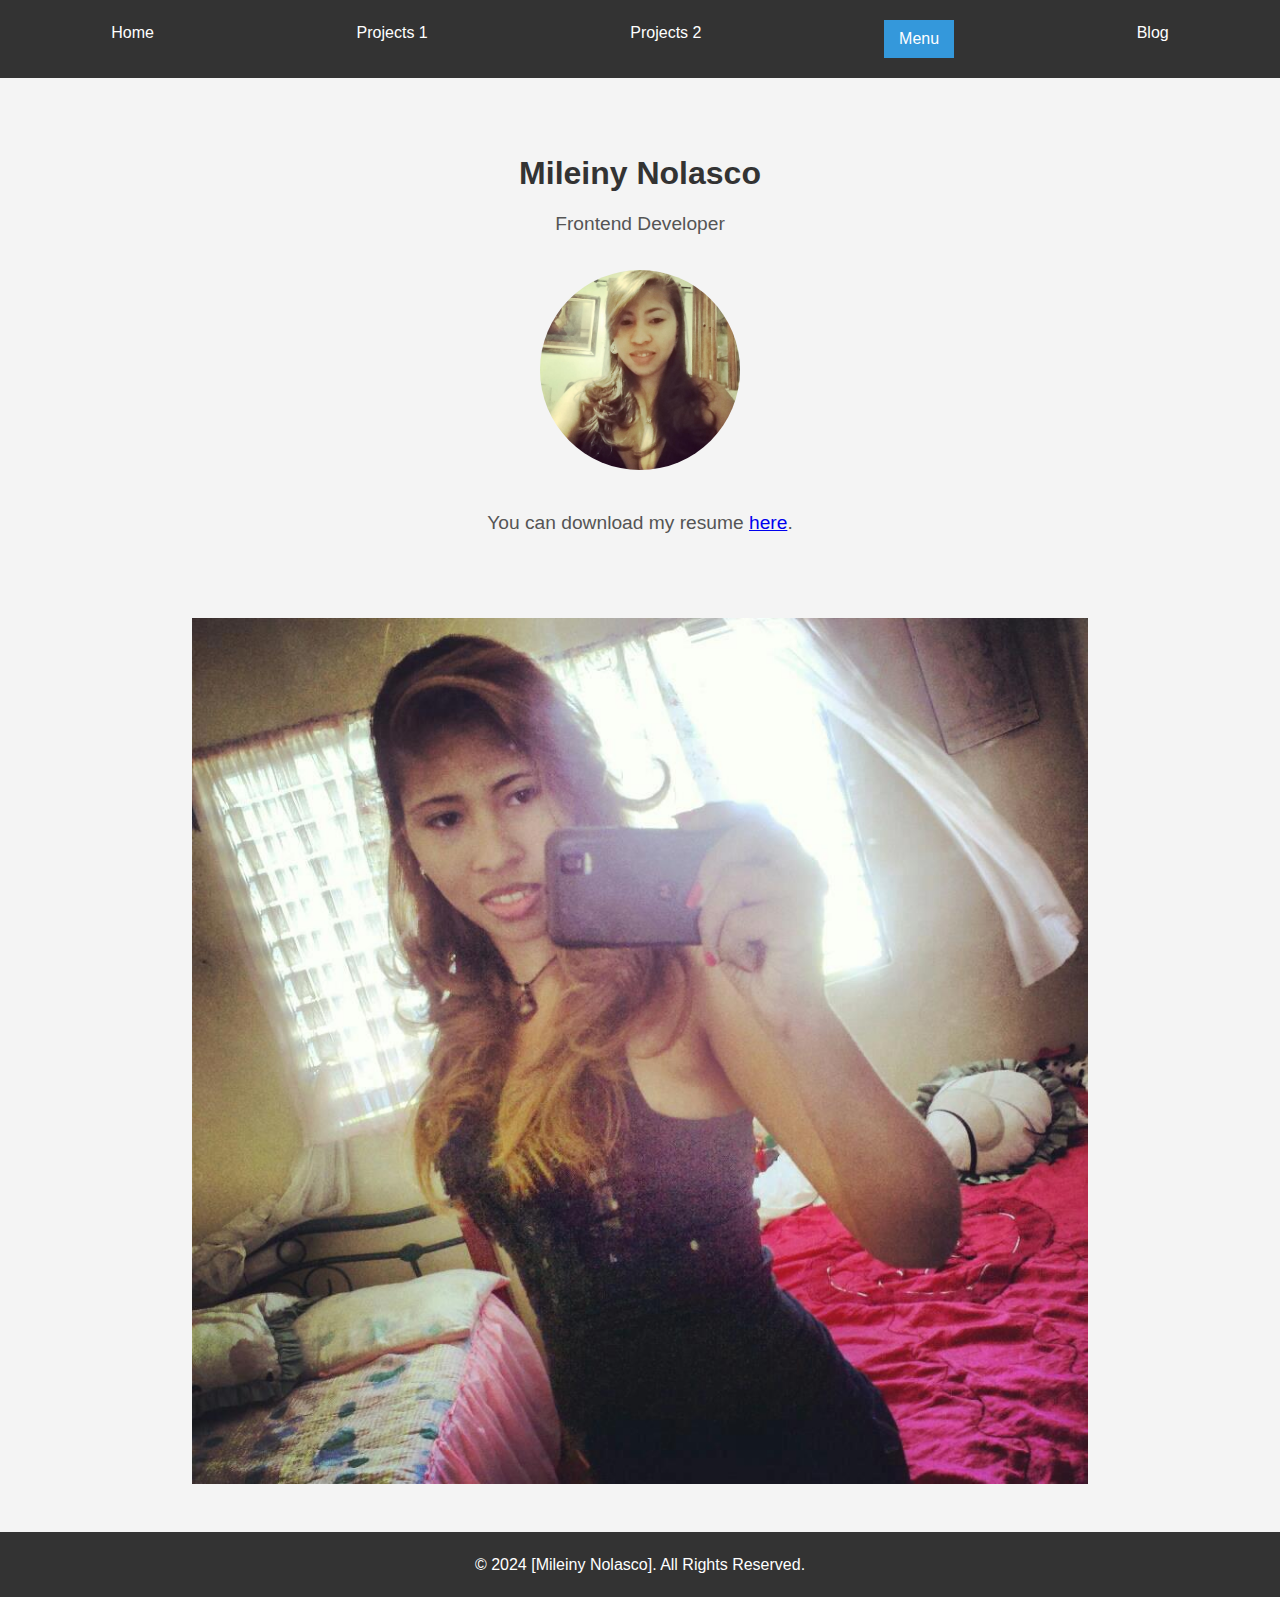
<file: index.html>
<!DOCTYPE html>
<html lang="en">
<head>
    <meta charset="UTF-8">
    <meta name="viewport" content="width=device-width, initial-scale=1.0">
    <title>My Portfolio</title>
    <link rel="stylesheet" href="Css/styles.css">
</head>
<body>

    <header>
        <nav>
            <ul>
                <li><a href="index.html" target="_self">Home</a></li>
                <li><a href="project 1.html" target="_blank">Projects 1</a></li>
                <li><a href="project 2.html" target="_blank">Projects 2</a></li>

                <!-- Dropdown Menu -->
                <div class="dropdown">
                    <button class="dropbtn">Menu</button>
                    <div class="dropdown-content">
                        <a href="certification.html">Certification</a>
                        <a href="about me.html">About Me</a>
                        
                        
                    </div>
                </div>
                <li><a href="blog.html">Blog</a></li>
            </ul>
        </nav>
    </header>

    <section id="resume">
        <h1>Mileiny Nolasco</h1>
        <p>Frontend Developer</p>
        <img src="images/photo portfolio.jpg" width="200" height="200" alt="Mileiny Nolasco">
        <p>You can download my resume <a href="Resume/October3-2024-Mileiny Resume_42 - Copy  (2).docx" download>here</a>.</p>
    </section>

    <!-- Slideshow Section -->
    <section id="slideshow">
        <div class="slideshow-container">
            <div class="slide fade">
                <img src="images/454725217_2872043779615710_5266207907498589923_n.jpg" style="width:70%" height="300" alt="Image 1">
            </div>
            <div class="slide fade">
                <img src="images/457734447_2893245170828904_3893862069373363307_n.jpg" style="width:70%" height="300" alt="Image 2">
            </div>
            <div class="slide fade">
                <img src="images/photo portfolio.jpg" style="width:70%" height="300" alt="Image 3">
            </div>
        </div>
    </section>

    <footer>
        <p>&copy; 2024 [Mileiny Nolasco]. All Rights Reserved.</p>
    </footer>

    <script>
        // JavaScript for the Slideshow
        let slideIndex = 0;
        showSlides();

        function showSlides() {
            let slides = document.getElementsByClassName("slide");
            for (let i = 0; i < slides.length; i++) {
                slides[i].style.display = "none";  
            }
            slideIndex++;
            if (slideIndex > slides.length) {slideIndex = 1}    
            slides[slideIndex-1].style.display = "block";  
            setTimeout(showSlides, 2000); // Change image every 2 seconds
        }
    </script>

</body>
</html>
</file>
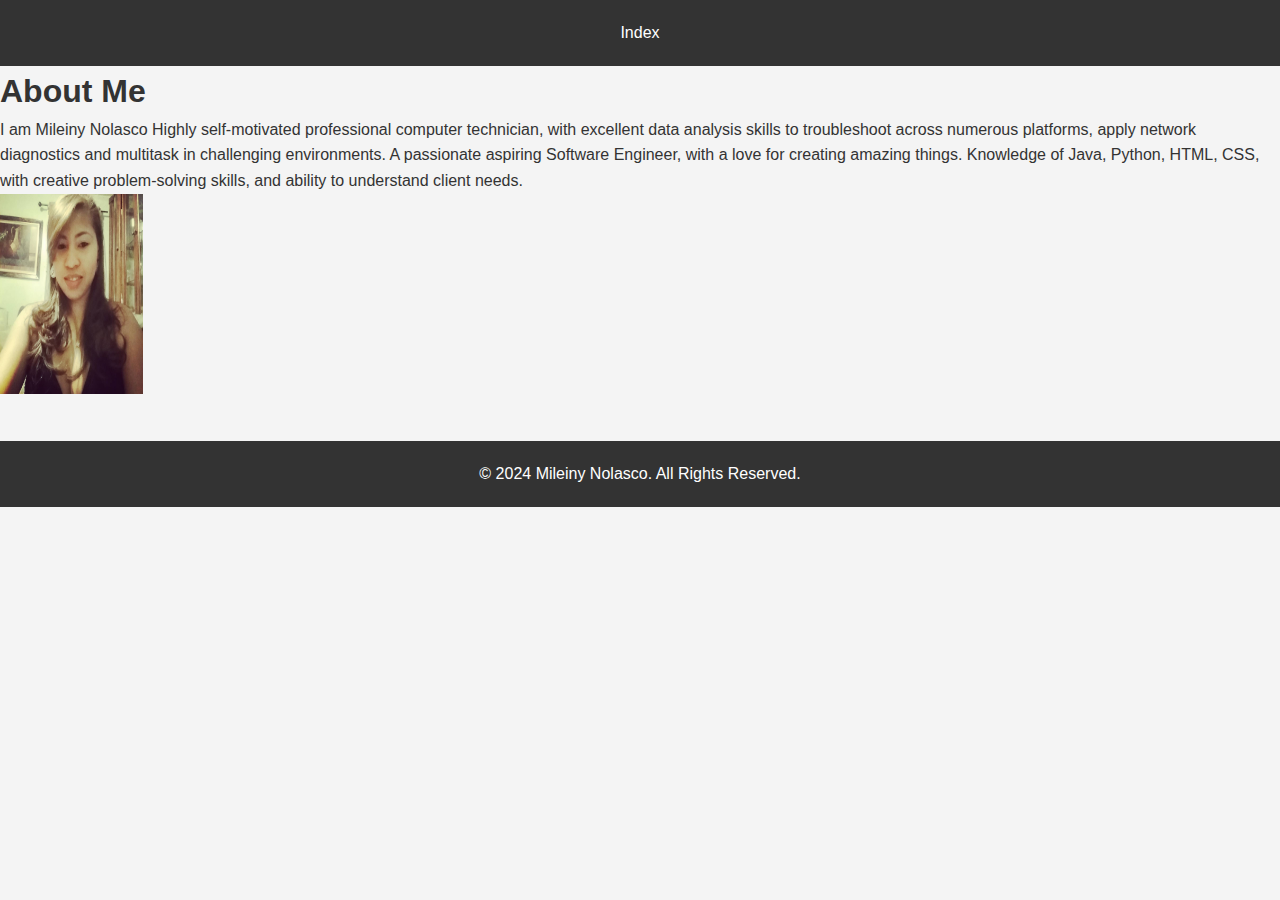
<file: about me.html>
<!DOCTYPE html>
<html lang="en">
<head>
    <meta charset="UTF-8">
    <meta name="viewport" content="width=device-width, initial-scale=1.0">
    <title>About Me</title>
    <link rel="stylesheet" href="Css/styles.css">
</head>
<body>

<header>
    <nav>
        <ul>
            <li><a href="index.html">Index</a></li>
        </ul>
    </nav>
</header>

<main>
    <section id="about">
        <h1>About Me</h1>
        <p>

I am Mileiny Nolasco Highly self-motivated professional computer technician, with excellent data analysis skills to troubleshoot across numerous platforms, apply network diagnostics and multitask in challenging environments. A passionate aspiring Software Engineer, with a love for creating amazing things. Knowledge of Java, Python, HTML, CSS, with creative problem-solving skills, and ability to understand client needs.</p>
        <img src="images/photo portfolio.jpg" alt="photo portfolio" width="143" height="200">
    </section>
</main>

<footer>
    <p>&copy; 2024 Mileiny Nolasco. All Rights Reserved.</p>
</footer>

</body>
</html>
</file>
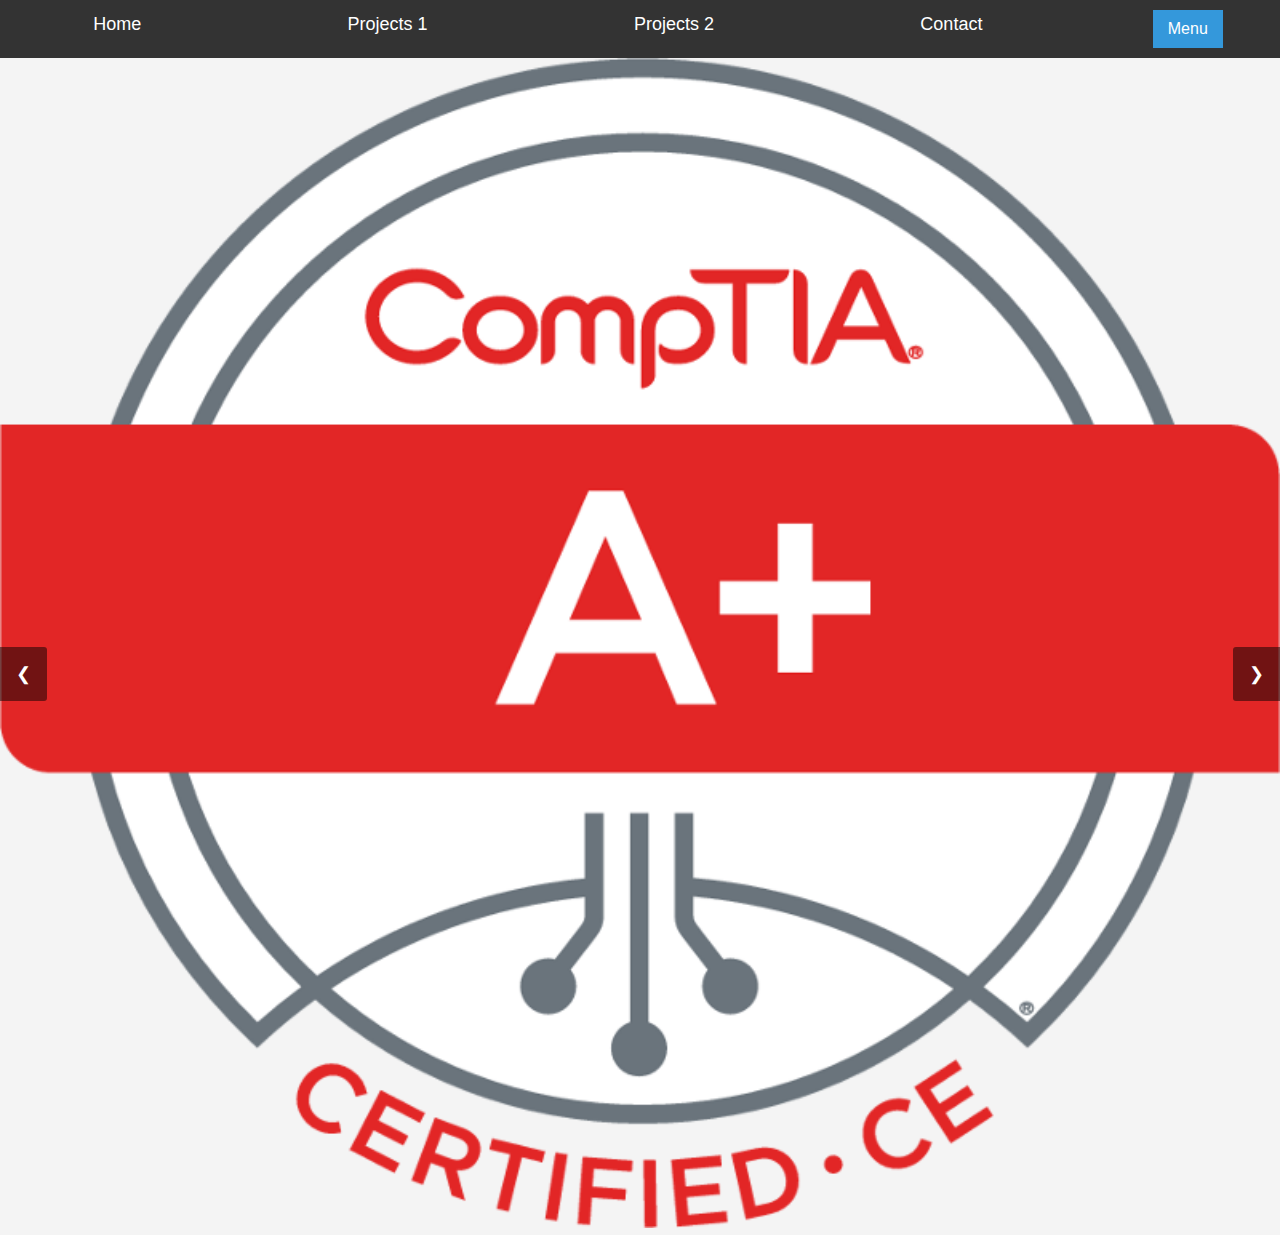
<file: certification.html>
<!DOCTYPE html>
<html lang="en">
<head>
    <meta charset="UTF-8">
    <meta name="viewport" content="width=device-width, initial-scale=1.0">
    <title>Image Slideshow</title>
    <link rel="stylesheet" href="Css/styles.css">
    <style>
        * {
            margin: 0;
            padding: 0;
            box-sizing: border-box;
        }
        body {
            font-family: Arial, sans-serif;
            background-color: #f4f4f4;
        }
        nav {
            background-color: #333;
            padding: 10px 0;
            text-align: center;
        }
        nav ul {
            list-style-type: none;
            padding: 0;
        }
        nav ul li {
            display: inline;
            margin: 0 20px;
        }
        nav ul li a {
            color: white;
            text-decoration: none;
            font-size: 18px;
            padding: 8px 16px;
            transition: background-color 0.3s ease;
        }
        nav ul li a:hover {
            background-color: #575757;
            border-radius: 5px;
        }
        .slideshow-container {
            position: relative;
            max-width: 100%;
            margin: auto;
            overflow: hidden;
        }
        .mySlides {
            display: none;
            width: 100%;
        }
        img {
            width: 100%;
            height: auto;
        }
        .prev, .next {
            position: absolute;
            top: 50%;
            font-size: 18px;
            color: white;
            background-color: rgba(0, 0, 0, 0.5);
            padding: 16px;
            cursor: pointer;
            user-select: none;
            border: none;
            transition: 0.3s;
        }
        .prev {
            left: 0;
            border-radius: 0 3px 3px 0;
        }
        .next {
            right: 0;
            border-radius: 3px 0 0 3px;
        }
        .prev:hover, .next:hover {
            background-color: rgba(0, 0, 0, 0.8);
        }
    </style>
</head>
<body>

    <!-- Navigation Menu -->
    <nav>
        <ul>
            <li><a href="index.html" target="_self">Home</a></li>
                <li><a href="project 1.html" target="_blank">Projects 1</a></li>
                <li><a href="project 2.html" target="_blank">Projects 2</a></li>
            
            <li><a href="contact.html">Contact</a></li>
			
			<div class="dropdown">
                    <button class="dropbtn">Menu</button>
                    <div class="dropdown-content">
                        <a href="certification.html">Certification</a>
                        <a href="about me.html">About Me</a>
						 </div>
        </ul>
    </nav>

    <!-- Slideshow Container -->
    <div class="slideshow-container">
        <!-- Slides -->
        <div class="mySlides">
            <img src="images/Aplus Logo Certified CE.png" alt="Image 1">
        </div>
        <div class="mySlides">
            <img src="images/certificate_of_completion_java_page-0001.jpg" alt="Image 2">
        </div>
        <div class="mySlides">
            <img src="images/certificate_of_completion_python_page-0001.jpg" alt="Image 3">
        </div>

        <!-- Navigation buttons -->
        <button class="prev">&#10094;</button>
        <button class="next">&#10095;</button>
    </div>

    <script>
        let slideIndex = 0;
        let slides = document.querySelectorAll('.mySlides');
        let slideInterval;

        function showSlides() {
            for (let i = 0; i < slides.length; i++) {
                slides[i].style.display = "none";  
            }
            slideIndex++;
            if (slideIndex > slides.length) { slideIndex = 1 }
            slides[slideIndex - 1].style.display = "block";
            // Automatically change image every 3 seconds
            slideInterval = setTimeout(showSlides, 3000);
        }

        function plusSlides(n) {
            clearTimeout(slideInterval); // Stop the auto slide when the user clicks next/prev
            slideIndex += n;
            if (slideIndex > slides.length) { slideIndex = 1; }
            if (slideIndex < 1) { slideIndex = slides.length; }
            showSlidesManual();
        }

        function showSlidesManual() {
            for (let i = 0; i < slides.length; i++) {
                slides[i].style.display = "none";  
            }
            slides[slideIndex - 1].style.display = "block";
            // Restart the automatic slideshow after manual change
            slideInterval = setTimeout(showSlides, 3000);
        }

        // Event listeners for prev/next buttons
        document.querySelector('.prev').addEventListener('click', function() {
            plusSlides(-1);
        });

        document.querySelector('.next').addEventListener('click', function() {
            plusSlides(1);
        });

        showSlides(); // Initial call to show slides
    </script>

</body>
</html>
</file>
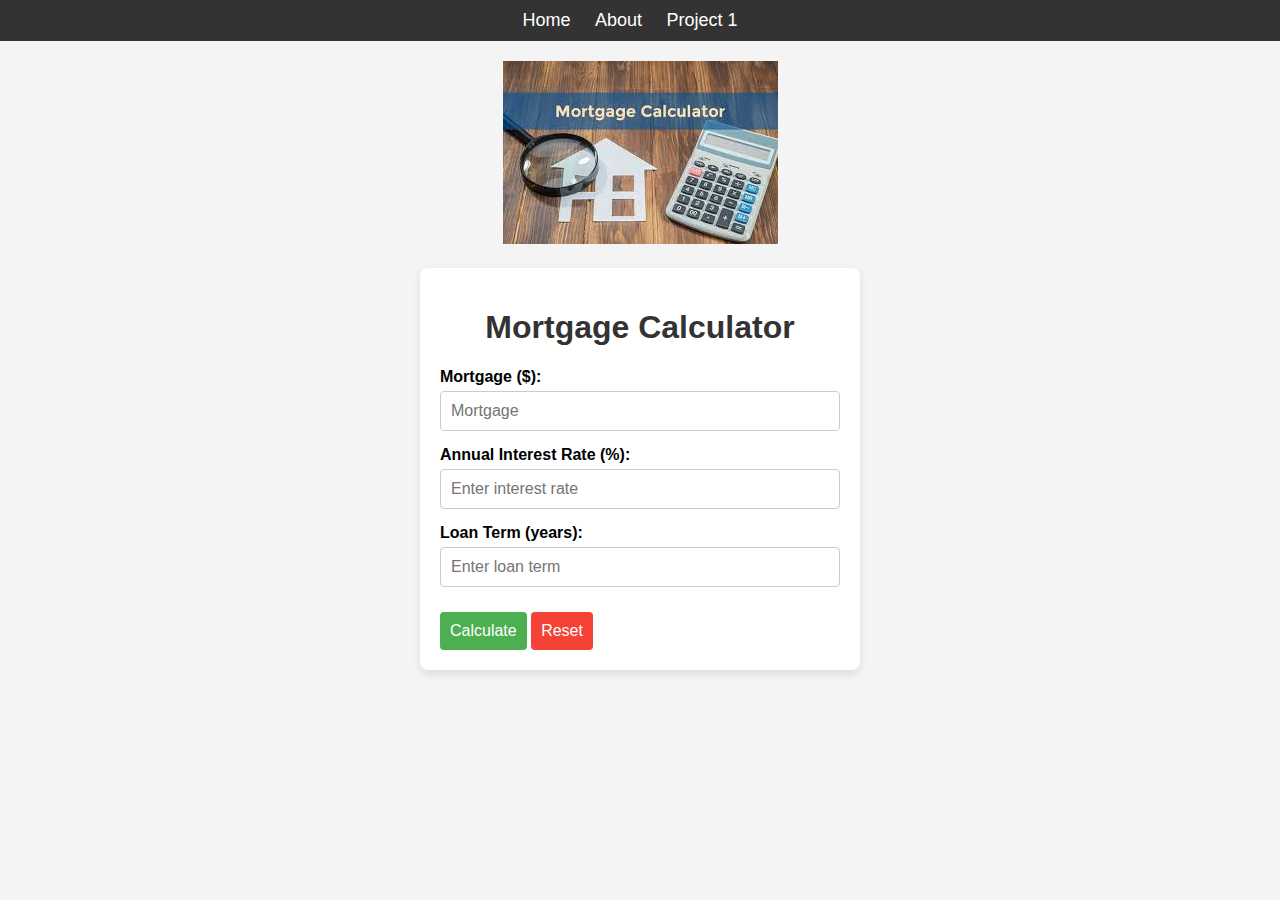
<file: project 2.html>
<!DOCTYPE html>
<html lang="en">
<head>
    <meta charset="UTF-8">
    <meta name="viewport" content="width=device-width, initial-scale=1.0">
    <title>Mortgage Calculator</title>
    
    <style>
        body {
            font-family: Arial, sans-serif;
            background-color: #f4f4f4;
            margin: 0;
            padding: 0;
            display: flex;
            flex-direction: column;
            align-items: center;
            justify-content: flex-start;
            min-height: 100vh;
        }

        /* Navigation Menu */
        nav {
            width: 100%;
            background-color: #333;
            padding: 10px 0;
            text-align: center;
        }
        nav ul {
            list-style: none;
            padding: 0;
            margin: 0;
        }
        nav ul li {
            display: inline;
            margin-right: 20px;
        }
        nav ul li a {
            color: white;
            text-decoration: none;
            font-size: 18px;
        }
        nav ul li a:hover {
            text-decoration: underline;
        }

        /* Centered Image */
        .image-container {
            width: 100%;
            text-align: center;
            margin: 20px 0;
        }
        .image-container img {
            max-width: 100%;
            height: auto;
        }

        /* Calculator Styling */
        .calculator-container {
            background: #fff;
            padding: 20px;
            border-radius: 8px;
            box-shadow: 0 4px 8px rgba(0, 0, 0, 0.1);
            max-width: 400px;
            width: 100%;
        }
        h1 {
            text-align: center;
            color: #333;
        }
        form {
            display: flex;
            flex-direction: column;
        }
        label {
            margin-bottom: 5px;
            font-weight: bold;
        }
        input {
            margin-bottom: 15px;
            padding: 10px;
            border: 1px solid #ccc;
            border-radius: 4px;
            font-size: 16px;
        }
        button {
            padding: 10px;
            background-color: #4CAF50;
            color: white;
            border: none;
            border-radius: 4px;
            font-size: 16px;
            cursor: pointer;
            margin-top: 10px;
        }
        button[type="reset"] {
            background-color: #f44336;
        }
        button:hover {
            opacity: 0.9;
        }
        #result {
            display: none;
            margin-top: 20px;
            text-align: center;
        }
        .hidden {
            display: none;
        }
    </style>
</head>
<body>
    <!-- Navigation Menu -->
    <nav>
        <ul>
            <li><a href="index.html">Home</a></li>
            <li><a href="about me.html">About</a></li>
            <li><a href="project 1.html">Project 1</a></li>
        </ul>
    </nav>

    <!-- Centered Image -->
    <div class="image-container">
        <img src="images/project2.jpg" alt="Mortgage Calculator Image"> <!-- Replace with your image path -->
    </div>

    <!-- Mortgage Calculator -->
    <div class="calculator-container">
        <h1>Mortgage Calculator</h1>
        
        <form id="mortgage-form">
            <label for="Mortgage">Mortgage ($):</label>
            <input type="number" id="Mortgage" placeholder="Mortgage" required>

            <label for="interest-rate">Annual Interest Rate (%):</label>
            <input type="number" id="interest-rate" step="0.01" placeholder="Enter interest rate" required>

            <label for="loan-term">Loan Term (years):</label>
            <input type="number" id="loan-term" placeholder="Enter loan term" required>

            <div>
                <button type="submit">Calculate</button>
                <button type="reset" id="reset-btn">Reset</button>
            </div>
        </form>

        <div id="result" class="hidden">
            <h3>Monthly Payment: $<span id="monthly-payment">0</span></h3>
        </div>
    </div>

    <script>
        document.getElementById("mortgage-form").addEventListener("submit", function(event) {
            event.preventDefault(); // Prevent form from refreshing the page
            
            // Get input values
            const mortgageAmount = parseFloat(document.getElementById("Mortgage").value);
            const interestRate = parseFloat(document.getElementById("interest-rate").value) / 100; // Convert percentage to decimal
            const loanTermYears = parseInt(document.getElementById("loan-term").value);

            // Validate inputs
            if (isNaN(mortgageAmount) || isNaN(interestRate) || isNaN(loanTermYears)) {
                alert("Please fill in all fields correctly.");
                return;
            }

            // Calculate monthly interest rate
            const monthlyInterestRate = interestRate / 12;

            // Calculate number of payments (loan term in months)
            const totalPayments = loanTermYears * 12;

            // Mortgage calculation formula (fixed-rate mortgage)
            const monthlyPayment = (mortgageAmount * monthlyInterestRate) / (1 - Math.pow(1 + monthlyInterestRate, -totalPayments));

            // Display result
            document.getElementById("monthly-payment").textContent = monthlyPayment.toFixed(2);
            document.getElementById("result").classList.remove("hidden");
        });

        // Reset the result and form when reset button is clicked
        document.getElementById('reset-btn').addEventListener('click', function() {
            // Clear result display
            document.getElementById("result").classList.add("hidden");
            // Reset form fields
            document.getElementById("mortgage-form").reset();
        });
    </script>
</body>
</html>
</file>
<file: Css/styles.css>
/* Basic Reset */
* {
    margin: 0;
    padding: 0;
    box-sizing: border-box;
}

body {
    font-family: Arial, sans-serif;
    line-height: 1.6;
    background-color: #f4f4f9;
    color: #333;
    padding: 20px;
}

/* Header and Navigation Styles */
header {
    background-color: #333;
    color: #fff;
    padding: 10px 0;
    text-align: center;
}

nav ul {
    list-style: none;
    display: flex;
    justify-content: center;
    gap: 20px;
}

nav ul li {
    position: relative;
}

nav ul li a {
    color: #fff;
    text-decoration: none;
    padding: 10px 15px;
    transition: background-color 0.3s;
}

nav ul li a:hover {
    background-color: #555;
    border-radius: 5px;
}

/* Dropdown Menu Styles */
.dropdown {
    position: relative;
    display: inline-block;
}

.dropbtn {
    background-color: #3498db;
    color: white;
    padding: 10px 15px;
    font-size: 16px;
    border: none;
    cursor: pointer;
}

.dropdown-content {
    display: none;
    position: absolute;
    background-color: #f9f9f9;
    min-width: 160px;
    box-shadow: 0px 8px 16px rgba(0, 0, 0, 0.2);
    z-index: 1;
}

.dropdown-content a {
    color: black;
    padding: 12px 16px;
    text-decoration: none;
    display: block;
}

.dropdown-content a:hover {
    background-color: #ddd;
}

.dropdown:hover .dropdown-content {
    display: block;
}

/* Main Section */
#resume {
    text-align: center;
    margin: 30px 0;
}

#resume h1 {
    font-size: 2.5em;
    color: #333;
}

#resume p {
    font-size: 1.2em;
    margin: 10px 0;
    color: #555;
}

#resume img {
    border-radius: 50%;
    margin-top: 20px;
}

/* Footer */
footer {
    text-align: center;
    background-color: #333;
    color: #fff;
    padding: 10px 0;
    margin-top: 20px;
}

footer p {
    margin: 0;
}


/* Basic Styles (for desktop and larger screens) */
body {
    font-family: Arial, sans-serif;
    margin: 0;
    padding: 0;
    background-color: #f4f4f4;
}

header {
    background-color: #333;
    color: white;
    padding: 20px;
}

nav ul {
    display: flex;
    list-style-type: none;
    justify-content: space-around;
}

nav ul li {
    margin: 0;
}

nav ul li a {
    color: white;
    text-decoration: none;
    padding: 10px 20px;
}

nav ul li a:hover {
    background-color: #555;
}

/* Dropdown Menu Styles */
.dropdown {
    position: relative;
    display: inline-block;
}

.dropdown-content {
    display: none;
    position: absolute;
    background-color: #333;
    min-width: 160px;
    z-index: 1;
}

.dropdown:hover .dropdown-content {
    display: block;
}

.dropdown-content a {
    color: white;
    padding: 10px 20px;
    text-decoration: none;
    display: block;
}

.dropdown-content a:hover {
    background-color: #555;
}

#resume {
    text-align: center;
    padding: 40px;
}

#resume img {
    border-radius: 50%;
    margin-bottom: 20px;
}

#slideshow {
    text-align: center;
    margin-top: 30px;
}

.slideshow-container {
    position: relative;
    max-width: 100%;
    margin: auto;
}

.slide {
    display: none;
}

footer {
    text-align: center;
    padding: 20px;
    background-color: #333;
    color: white;
    margin-top: 40px;
}

/* Mobile-first (small screen sizes) */
@media (max-width: 600px) {
    header {
        padding: 15px;
    }

    nav ul {
        flex-direction: column;
        align-items: center;
        padding: 0;
    }

    nav ul li {
        margin: 10px 0;
    }

    nav ul li a {
        padding: 12px;
    }

    #resume img {
        width: 150px;
        height: 150px;
    }

    #resume h1 {
        font-size: 24px;
    }

    #slideshow img {
        width: 100%;
        height: auto;
    }

    footer {
        font-size: 14px;
    }
}

/* Tablet Styles (devices between 600px and 900px) */
@media (max-width: 900px) {
    header {
        padding: 20px;
    }

    nav ul {
        flex-direction: column;
        align-items: center;
        padding: 0;
    }

    nav ul li {
        margin: 10px 0;
    }

    nav ul li a {
        padding: 12px;
    }

    #resume img {
        width: 180px;
        height: 180px;
    }

    #resume h1 {
        font-size: 28px;
    }

    #slideshow img {
        width: 80%;
        height: auto;
    }

    footer {
        font-size: 16px;
    }
}

/* Larger Screens (desktops, large tablets) */
@media (min-width: 900px) {
    nav ul {
        flex-direction: row;
    }

    nav ul li {
        margin: 0;
    }

    #resume img {
        width: 200px;
        height: 200px;
    }

    #resume h1 {
        font-size: 32px;
    }

    #slideshow img {
        width: 70%;
        height: auto;
    }
}
</file>
